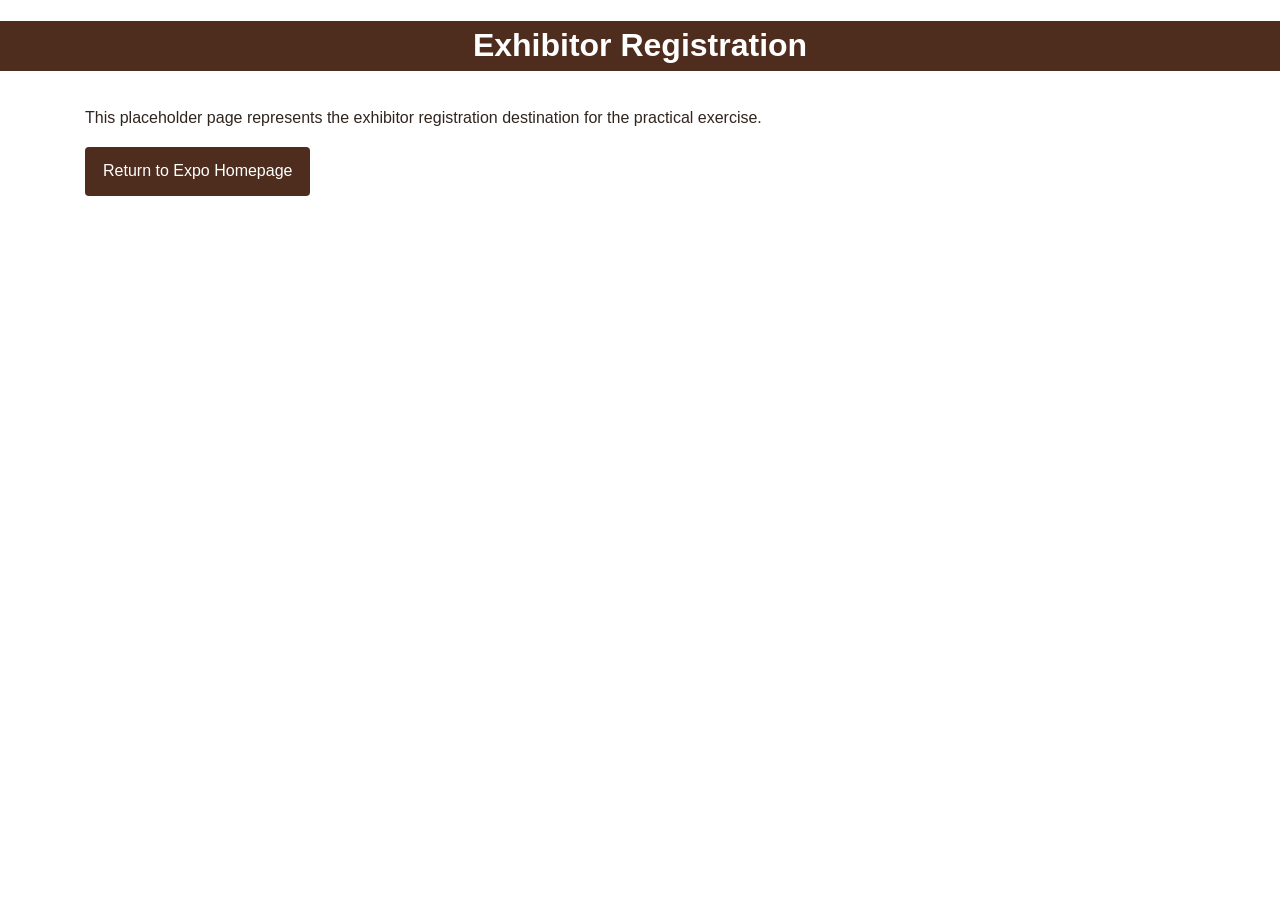
<file: exhibitors.html>
<!doctype html>
<html lang="en">
  <head>
    <meta charset="utf-8" />
    <meta name="viewport" content="width=device-width,initial-scale=1" />
    <title>Exhibitor Registration | Coffee Expo</title>
    <link rel="stylesheet" href="expo.css" />
  </head>
  <body>
    <header><h1>Exhibitor Registration</h1></header>
    <main class="content">
      <p>
        This placeholder page represents the exhibitor registration destination
        for the practical exercise.
      </p>
      <a class="button" href="index.html">Return to Expo Homepage</a>
    </main>
  </body>
</html>
</file>
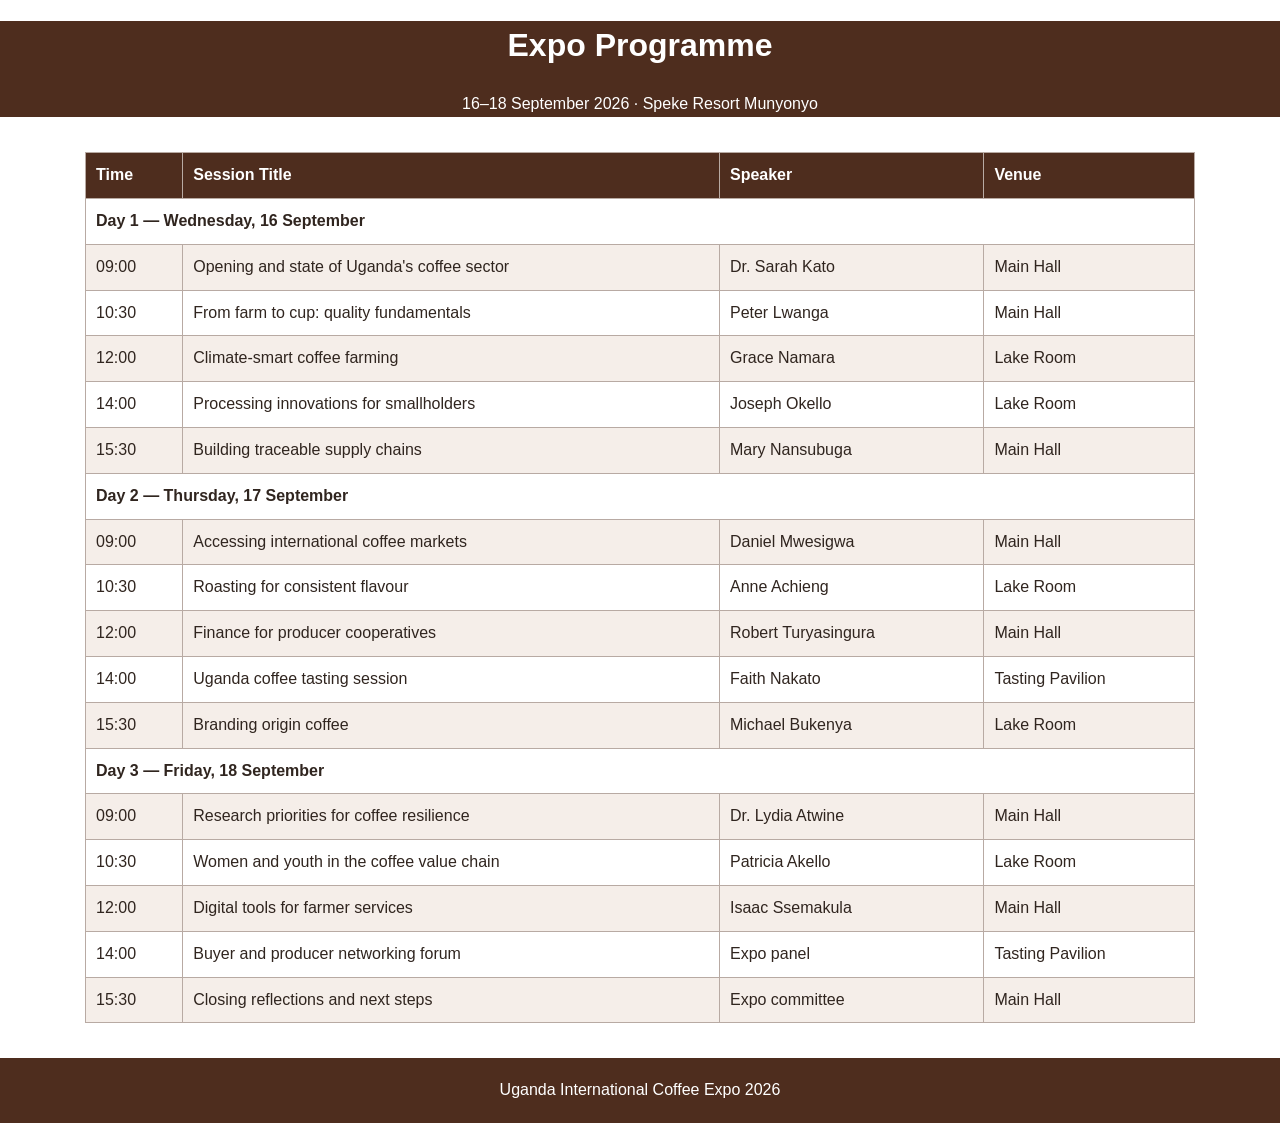
<file: programme.html>
<!doctype html>
<html lang="en">
  <head>
    <meta charset="utf-8" />
    <meta name="viewport" content="width=device-width,initial-scale=1" />
    <title>Programme | Coffee Expo 2026</title>
    <link rel="stylesheet" href="expo.css" />
  </head>
  <body>
    <header>
      <h1>Expo Programme</h1>
      <p>16–18 September 2026 · Speke Resort Munyonyo</p>
    </header>
    <main class="content table-wrap">
      <table>
        <thead>
          <tr>
            <th>Time</th>
            <th>Session Title</th>
            <th>Speaker</th>
            <th>Venue</th>
          </tr>
        </thead>
        <tbody>
          <tr>
            <th colspan="4">Day 1 — Wednesday, 16 September</th>
          </tr>
          <tr>
            <td>09:00</td>
            <td>Opening and state of Uganda's coffee sector</td>
            <td>Dr. Sarah Kato</td>
            <td>Main Hall</td>
          </tr>
          <tr>
            <td>10:30</td>
            <td>From farm to cup: quality fundamentals</td>
            <td>Peter Lwanga</td>
            <td>Main Hall</td>
          </tr>
          <tr>
            <td>12:00</td>
            <td>Climate-smart coffee farming</td>
            <td>Grace Namara</td>
            <td>Lake Room</td>
          </tr>
          <tr>
            <td>14:00</td>
            <td>Processing innovations for smallholders</td>
            <td>Joseph Okello</td>
            <td>Lake Room</td>
          </tr>
          <tr>
            <td>15:30</td>
            <td>Building traceable supply chains</td>
            <td>Mary Nansubuga</td>
            <td>Main Hall</td>
          </tr>
          <tr>
            <th colspan="4">Day 2 — Thursday, 17 September</th>
          </tr>
          <tr>
            <td>09:00</td>
            <td>Accessing international coffee markets</td>
            <td>Daniel Mwesigwa</td>
            <td>Main Hall</td>
          </tr>
          <tr>
            <td>10:30</td>
            <td>Roasting for consistent flavour</td>
            <td>Anne Achieng</td>
            <td>Lake Room</td>
          </tr>
          <tr>
            <td>12:00</td>
            <td>Finance for producer cooperatives</td>
            <td>Robert Turyasingura</td>
            <td>Main Hall</td>
          </tr>
          <tr>
            <td>14:00</td>
            <td>Uganda coffee tasting session</td>
            <td>Faith Nakato</td>
            <td>Tasting Pavilion</td>
          </tr>
          <tr>
            <td>15:30</td>
            <td>Branding origin coffee</td>
            <td>Michael Bukenya</td>
            <td>Lake Room</td>
          </tr>
          <tr>
            <th colspan="4">Day 3 — Friday, 18 September</th>
          </tr>
          <tr>
            <td>09:00</td>
            <td>Research priorities for coffee resilience</td>
            <td>Dr. Lydia Atwine</td>
            <td>Main Hall</td>
          </tr>
          <tr>
            <td>10:30</td>
            <td>Women and youth in the coffee value chain</td>
            <td>Patricia Akello</td>
            <td>Lake Room</td>
          </tr>
          <tr>
            <td>12:00</td>
            <td>Digital tools for farmer services</td>
            <td>Isaac Ssemakula</td>
            <td>Main Hall</td>
          </tr>
          <tr>
            <td>14:00</td>
            <td>Buyer and producer networking forum</td>
            <td>Expo panel</td>
            <td>Tasting Pavilion</td>
          </tr>
          <tr>
            <td>15:30</td>
            <td>Closing reflections and next steps</td>
            <td>Expo committee</td>
            <td>Main Hall</td>
          </tr>
        </tbody>
      </table>
    </main>
    <footer>Uganda International Coffee Expo 2026</footer>
  </body>
</html>
</file>
<file: expo.css>
* {
  box-sizing: border-box;
}
body {
  margin: 0;
  font:
    16px Arial,
    sans-serif;
  color: #30251f;
  line-height: 1.55;
}
.site-nav {
  display: flex;
  justify-content: space-between;
  align-items: center;
  gap: 20px;
  padding: 14px max(20px, calc((100% - 1150px) / 2));
  background: #4e2d1e;
  color: white;
}
.site-nav a {
  color: inherit;
  text-decoration: none;
}
.site-brand {
  font-weight: bold;
}
.site-nav-links {
  display: flex;
  flex-wrap: wrap;
  gap: 20px;
}
.site-nav a:hover,
.site-nav a:focus-visible {
  text-decoration: underline;
}
header {
  background: #4e2d1e;
  color: white;
  text-align: center;
}
.hero {
  height: 500px;
  position: relative;
}
.hero img {
  width: 100%;
  height: 100%;
  object-fit: cover;
  display: block;
}
.hero .title {
  position: absolute;
  inset: 0;
  display: flex;
  flex-direction: column;
  justify-content: center;
  align-items: center;
  background: #0005;
  padding: 20px;
}
.hero h1 {
  font-size: clamp(2rem, 5vw, 3.8rem);
  margin: 0.2em;
}
.hero h2 {
  font-size: 1.3rem;
}
.content {
  max-width: 1150px;
  margin: 35px auto;
  padding: 0 20px;
}
.button {
  display: inline-block;
  background: #4e2d1e;
  color: white;
  text-decoration: none;
  padding: 12px 18px;
  border-radius: 4px;
}
.highlights,
.speakers {
  display: flex;
  flex-wrap: wrap;
  gap: 18px;
  margin: 22px 0;
}
.highlight,
.speaker {
  flex: 1 1 calc(25% - 18px);
  padding: 20px;
  border: 1px solid #ddd;
  border-bottom: 5px solid #4e2d1e;
  border-radius: 8px;
}
.highlight {
  text-align: center;
}
.highlight strong {
  display: block;
  color: #b28b27;
  font-size: 2.4rem;
}
.speaker {
  flex-basis: calc(50% - 18px);
}
.speaker img {
  width: 100%;
  height: 200px;
  object-fit: cover;
  border-radius: 8px;
}
.speaker h3 {
  margin-bottom: 4px;
}
table {
  border-collapse: collapse;
  width: 100%;
  margin: 18px 0;
}
th,
td {
  border: 1px solid #b8aaa3;
  padding: 10px;
  text-align: left;
}
thead th {
  background: #4e2d1e;
  color: white;
}
tbody tr:nth-child(even) {
  background: #f5eee9;
}
footer {
  background: #4e2d1e;
  color: white;
  text-align: center;
  padding: 20px;
}
@media (max-width: 700px) {
  .site-nav {
    align-items: flex-start;
    flex-direction: column;
  }
  .site-nav-links {
    gap: 14px;
  }
  .speaker {
    flex-basis: 100%;
  }
  .highlight {
    flex-basis: calc(50% - 18px);
  }
  .table-wrap {
    overflow-x: auto;
  }
  table {
    min-width: 650px;
  }
}
</file>
